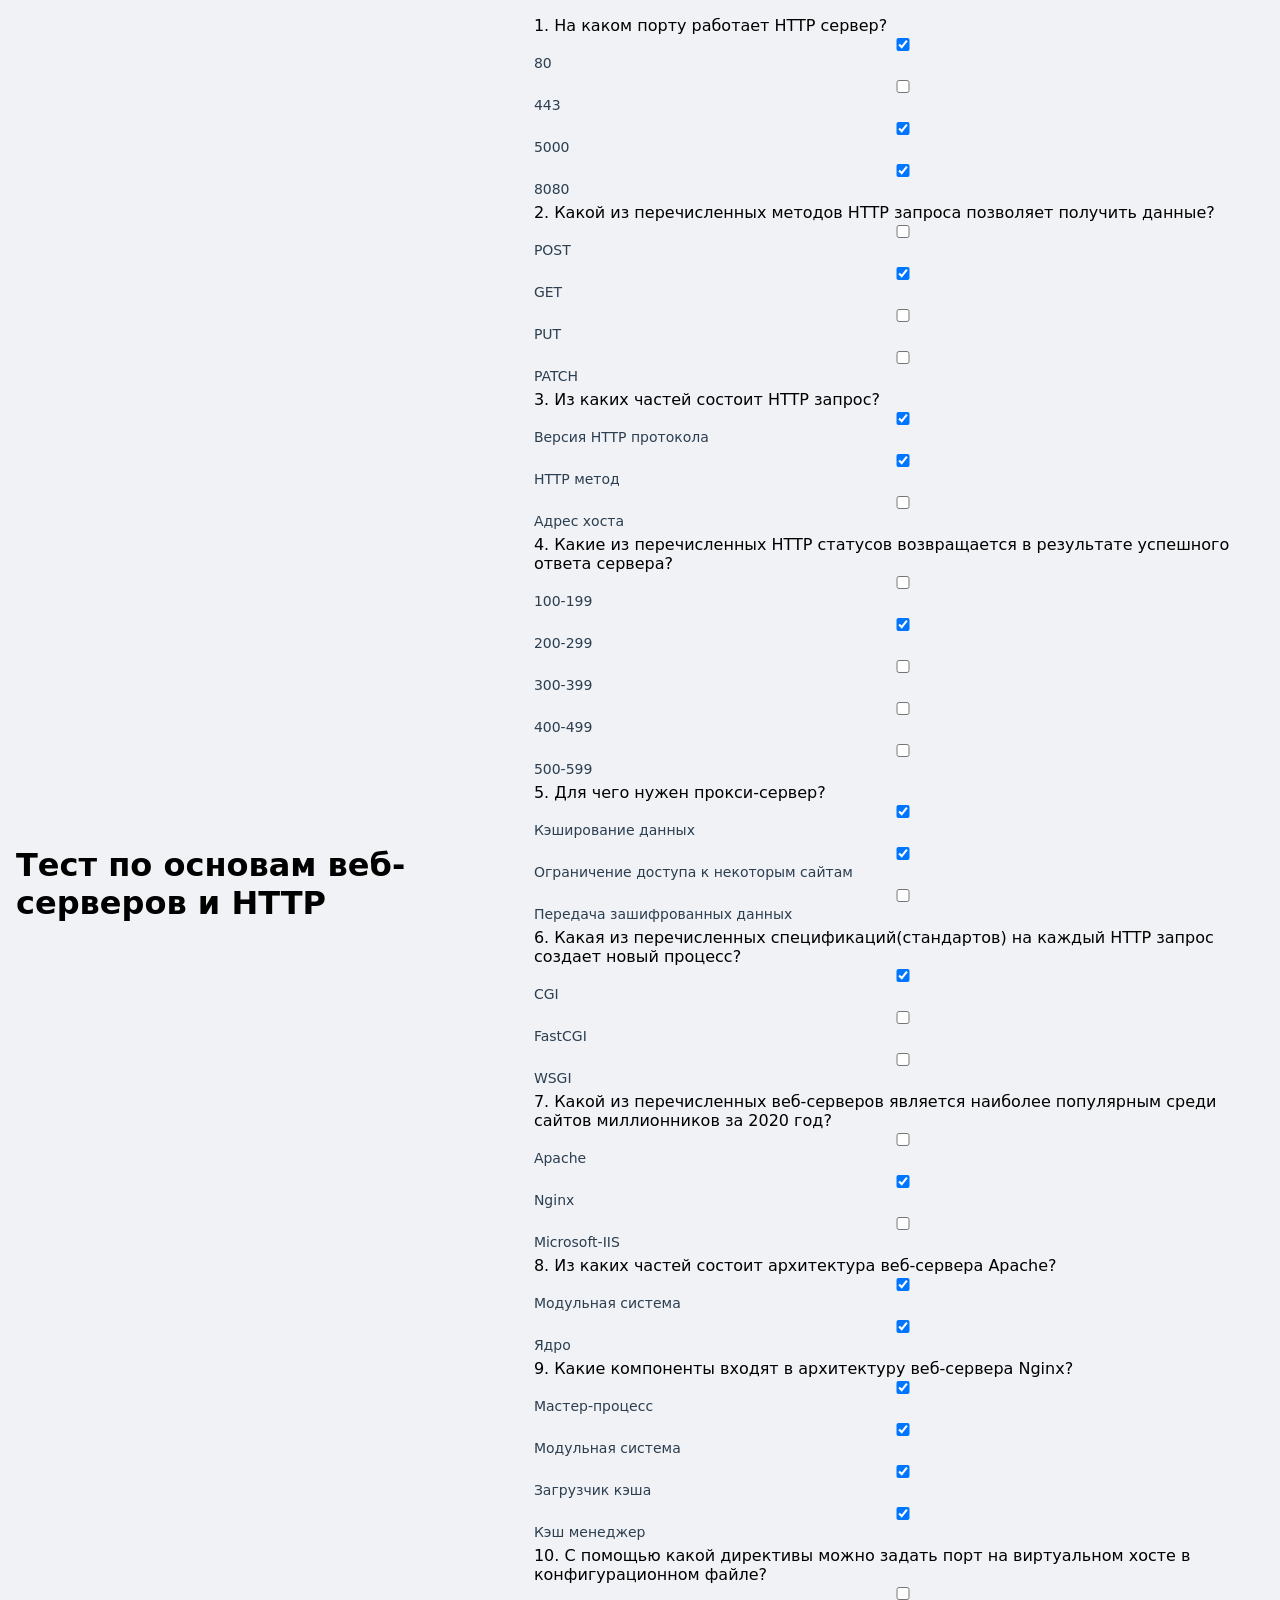
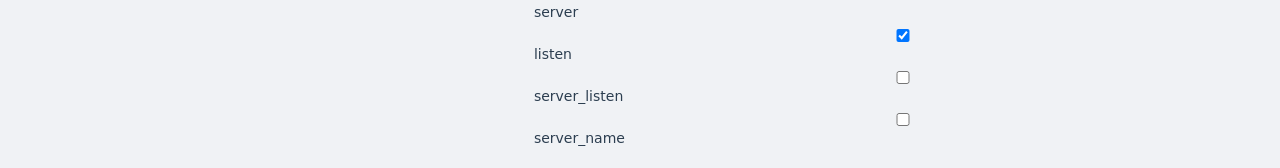
<file: index.html>
<!DOCTYPE html>
<html lang="ru">
<head>
    <meta charset="UTF-8">
    <meta name="viewport" content="width=device-width, initial-scale=1.0">
    <title>Тест</title>
    <link rel="stylesheet" href="style.css">
</head>
<body>
    <h1>Тест по основам веб-серверов и HTTP</h1>
    <form id="quizForm">
        <!-- Вопрос 1 -->
        <div class="question-block">
            <div class="question-text">1. На каком порту работает HTTP сервер?</div>
            <div class="options">
                <div class="option">
                    <input type="checkbox" id="q1_1" name="q1" value="80" checked>
                    <label for="q1_1">80</label>
                </div>
                <div class="option">
                    <input type="checkbox" id="q1_2" name="q1" value="443">
                    <label for="q1_2">443</label>
                </div>
                <div class="option">
                    <input type="checkbox" id="q1_3" name="q1" value="5000" checked>
                    <label for="q1_3">5000</label>
                </div>
                <div class="option">
                    <input type="checkbox" id="q1_4" name="q1" value="8080" checked>
                    <label for="q1_4">8080</label>
                </div>
            </div>
        </div>

        <div class="question-block">
            <div class="question-text">2. Какой из перечисленных методов HTTP запроса позволяет получить данные?</div>
            <div class="options">
                <div class="option">
                    <input type="checkbox" id="q2_1" name="q2" value="POST">
                    <label for="q2_1">POST</label>
                </div>
                <div class="option">
                    <input type="checkbox" id="q2_2" name="q2" value="GET" checked>
                    <label for="q2_2">GET</label>
                </div>
                <div class="option">
                    <input type="checkbox" id="q2_3" name="q2" value="PUT">
                    <label for="q2_3">PUT</label>
                </div>
                <div class="option">
                    <input type="checkbox" id="q2_4" name="q2" value="PATCH">
                    <label for="q2_4">PATCH</label>
                </div>
            </div>
        </div>

        <div class="question-block">
            <div class="question-text">3. Из каких частей состоит HTTP запрос?</div>
            <div class="options">
                <div class="option">
                    <input type="checkbox" id="q3_1" name="q3" value="Версия HTTP протокола" checked>
                    <label for="q3_1">Версия HTTP протокола</label>
                </div>
                <div class="option">
                    <input type="checkbox" id="q3_2" name="q3" value="HTTP метод" checked>
                    <label for="q3_2">HTTP метод</label>
                </div>
                <div class="option">
                    <input type="checkbox" id="q3_3" name="q3" value="Адрес хоста">
                    <label for="q3_3">Адрес хоста</label>
                </div>
            </div>
        </div>

        <div class="question-block">
            <div class="question-text">4. Какие из перечисленных HTTP статусов возвращается в результате успешного ответа сервера?</div>
            <div class="options">
                <div class="option">
                    <input type="checkbox" id="q4_1" name="q4" value="100-199">
                    <label for="q4_1">100-199</label>
                </div>
                <div class="option">
                    <input type="checkbox" id="q4_2" name="q4" value="200-299" checked>
                    <label for="q4_2">200-299</label>
                </div>
                <div class="option">
                    <input type="checkbox" id="q4_3" name="q4" value="300-399">
                    <label for="q4_3">300-399</label>
                </div>
                <div class="option">
                    <input type="checkbox" id="q4_4" name="q4" value="400-499">
                    <label for="q4_4">400-499</label>
                </div>
                <div class="option">
                    <input type="checkbox" id="q4_5" name="q4" value="500-599">
                    <label for="q4_5">500-599</label>
                </div>
            </div>
        </div>

        <div class="question-block">
            <div class="question-text">5. Для чего нужен прокси-сервер?</div>
            <div class="options">
                <div class="option">
                    <input type="checkbox" id="q5_1" name="q5" value="Кэширование данных" checked>
                    <label for="q5_1">Кэширование данных</label>
                </div>
                <div class="option">
                    <input type="checkbox" id="q5_2" name="q5" value="Ограничение доступа к некоторым сайтам" checked>
                    <label for="q5_2">Ограничение доступа к некоторым сайтам</label>
                </div>
                <div class="option">
                    <input type="checkbox" id="q5_3" name="q5" value="Передача зашифрованных данных">
                    <label for="q5_3">Передача зашифрованных данных</label>
                </div>
            </div>
        </div>

        <div class="question-block">
            <div class="question-text">6. Какая из перечисленных спецификаций(стандартов) на каждый HTTP запрос создает новый процесс?</div>
            <div class="options">
                <div class="option">
                    <input type="checkbox" id="q6_1" name="q6" value="CGI" checked>
                    <label for="q6_1">CGI</label>
                </div>
                <div class="option">
                    <input type="checkbox" id="q6_2" name="q6" value="FastCGI">
                    <label for="q6_2">FastCGI</label>
                </div>
                <div class="option">
                    <input type="checkbox" id="q6_3" name="q6" value="WSGI">
                    <label for="q6_3">WSGI</label>
                </div>
            </div>
        </div>

        <div class="question-block">
            <div class="question-text">7. Какой из перечисленных веб-серверов является наиболее популярным среди сайтов миллионников за 2020 год?</div>
            <div class="options">
                <div class="option">
                    <input type="checkbox" id="q7_1" name="q7" value="Apache">
                    <label for="q7_1">Apache</label>
                </div>
                <div class="option">
                    <input type="checkbox" id="q7_2" name="q7" value="Nginx" checked>
                    <label for="q7_2">Nginx</label>
                </div>
                <div class="option">
                    <input type="checkbox" id="q7_3" name="q7" value="Microsoft-IIS">
                    <label for="q7_3">Microsoft-IIS</label>
                </div>
            </div>
        </div>

        <div class="question-block">
            <div class="question-text">8. Из каких частей состоит архитектура веб-сервера Apache?</div>
            <div class="options">
                <div class="option">
                    <input type="checkbox" id="q8_1" name="q8" value="Модульная система" checked>
                    <label for="q8_1">Модульная система</label>
                </div>
                <div class="option">
                    <input type="checkbox" id="q8_2" name="q8" value="ядро" checked>
                    <label for="q8_2">Ядро</label>
                </div>
            </div>
        </div>

        <div class="question-block">
            <div class="question-text">9. Какие компоненты входят в архитектуру веб-сервера Nginx?</div>
            <div class="options">
                <div class="option">
                    <input type="checkbox" id="q9_1" name="q9" value="мастер-процесс" checked>
                    <label for="q9_1">Мастер-процесс</label>
                </div>
                <div class="option">
                    <input type="checkbox" id="q9_2" name="q9" value="модульная система" checked>
                    <label for="q9_2">Модульная система</label>
                </div>
                <div class="option">
                    <input type="checkbox" id="q9_3" name="q9" value="загрузчик кэша" checked>
                    <label for="q9_3">Загрузчик кэша</label>
                </div>
                <div class="option">
                    <input type="checkbox" id="q9_4" name="q9" value="кэш менеджер" checked>
                    <label for="q9_4">Кэш менеджер</label>
                </div>
            </div>
        </div>

        <div class="question-block">
            <div class="question-text">10. С помощью какой директивы можно задать порт на виртуальном хосте в конфигурационном файле?</div>
            <div class="options">
                <div class="option">
                    <input type="checkbox" id="q10_1" name="q10" value="server">
                    <label for="q10_1">server</label>
                </div>
                <div class="option">
                    <input type="checkbox" id="q10_2" name="q10" value="listen" checked>
                    <label for="q10_2">listen</label>
                </div>
                <div class="option">
                    <input type="checkbox" id="q10_3" name="q10" value="server_listen">
                    <label for="q10_3">server_listen</label>
                </div>
                <div class="option">
                    <input type="checkbox" id="q10_4" name="q10" value="server_name">
                    <label for="q10_4">server_name</label>
                </div>
            </div>
        </div>

    </form>
</body>
</html>
</file>
<file: style.css>
* {
            box-sizing: border-box;
            font-family: system-ui, -apple-system, 'Segoe UI', Roboto, 'Helvetica Neue', sans-serif;
        }
        body {
            background: #f0f2f5;
            display: flex;
            justify-content: center;
            align-items: center;
            min-height: 100vh;
            margin: 0;
            padding: 16px;
        }
        .card {
            background: #ffffff;
            border-radius: 24px;
            box-shadow: 0 12px 28px rgba(0, 0, 0, 0.1);
            width: 100%;
            max-width: 480px;
            padding: 32px;
        }
        h2 {
            font-size: 28px;
            font-weight: 600;
            margin: 0 0 24px 0;
            color: #1b1f23;
        }
        .field {
            margin-bottom: 20px;
        }
        label {
            display: block;
            font-size: 14px;
            font-weight: 500;
            color: #2c3e50;
            margin-bottom: 6px;
            cursor: pointer;
        }
        input, select {
            width: 100%;
            padding: 12px 16px;
            font-size: 15px;
            border: 1px solid #d0d9e2;
            border-radius: 60px;
            background-color: #fafbfc;
            transition: 0.15s ease;
            outline: none;
        }
        select {
            appearance: none;
            background-image: url('data:image/svg+xml;utf8,<svg xmlns="http://www.w3.org/2000/svg" width="16" height="16" viewBox="0 0 24 24" fill="none" stroke="%235a6b7b" stroke-width="2" stroke-linecap="round" stroke-linejoin="round"><polyline points="6 9 12 15 18 9"/></svg>');
            background-repeat: no-repeat;
            background-position: right 16px center;
            background-size: 16px;
        }
        input:focus, select:focus {
            border-color: #2684ff;
            background-color: #ffffff;
            box-shadow: 0 0 0 3px rgba(38, 132, 255, 0.15);
        }
        input::placeholder {
            color: #8e9fb1;
            font-style: italic;
            font-size: 14px;
            opacity: 1;
        }
        select:required:invalid {
            color: #8e9fb1;
        }
        option {
            color: #1b1f23;
        }
        option[value=""] {
            color: #8e9fb1;
        }
        button {
            width: 100%;
            background-color: #e7e9ed;
            border: 1px solid #c5ccd6;
            border-radius: 60px;
            padding: 12px 16px;
            font-size: 16px;
            font-weight: 500;
            color: #1f2a3f;
            cursor: pointer;
            transition: background-color 0.2s;
            margin-top: 8px;
        }
        button:hover {
            background-color: #dbdfe6;
        }
        .info-note {
            background-color: #e8f0fe;
            border-radius: 40px;
            padding: 12px 16px;
            font-size: 14px;
            color: #1e3a6b;
            margin-bottom: 24px;
            border-left: 4px solid #2684ff;
        }
        .info-note code {
            background: #d4e0f0;
            padding: 2px 8px;
            border-radius: 30px;
        }
        hr {
            margin: 24px 0 16px 0;
            border: 1px dashed #b9c7d8;
        }
</file>
